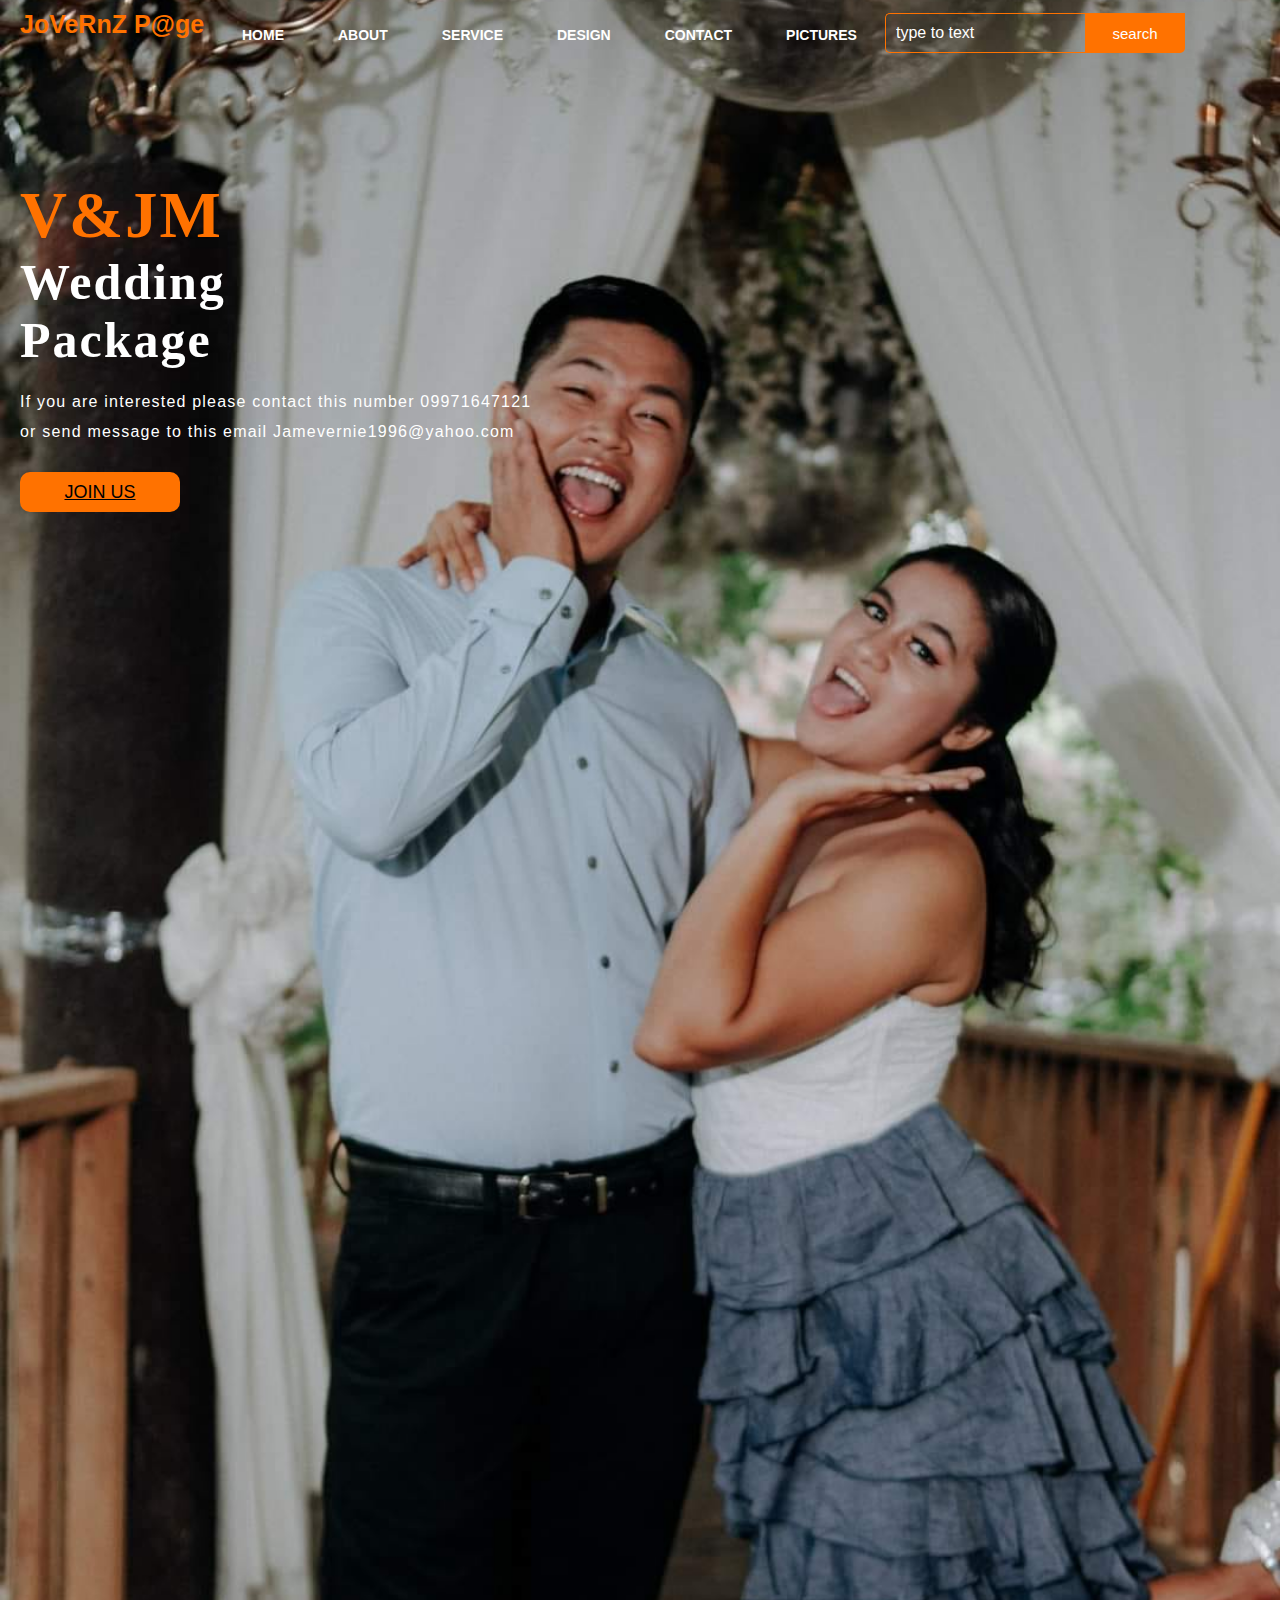
<file: index 3.html>
<!DOCTYPE html>
<html lang="en">
<head>
    <title>Wedding Page</title>
    <link rel="stylesheet" href="design.css">

    <scripts src="jquery.js"></script>
</head>

<body>
    <div class="main"></div>
    <div class="Vernie">
        <div class="nav">
            <div class="icon">
                <h2 class="logo">JoVeRnZ P@ge</h2>
            </div>

            <div class="menu">
                
                <ul>
                    <li><a href="">HOME</a></li>
                    <li><a href="">ABOUT</a></li>
                    <li><a href="">SERVICE</a></li>
                    <li><a href="">DESIGN</a></li>
                    <li><a href="">CONTACT</a></li>
                    <li><a href="">PICTURES</a></li>
                </ul>
            </div>
            
            <div class="search">
                <input class="srch" type="search" name="" placeholder="type to text">
                <a href="#"><button class="btn">search</button></a>
            </div>

        </div>
        <div class="content">
            <h1> <span>V&JM</span> <br> Wedding <br>Package</h1>
            <br>
            <p class="par">If you are interested please contact this number 09971647121
                 <br> or send message to this email Jamevernie1996@yahoo.com</p>

            <button class="cn"><a href="#">JOIN US</a></button>
        
        <body>
            
        </body>
</body>
</html>
</file>
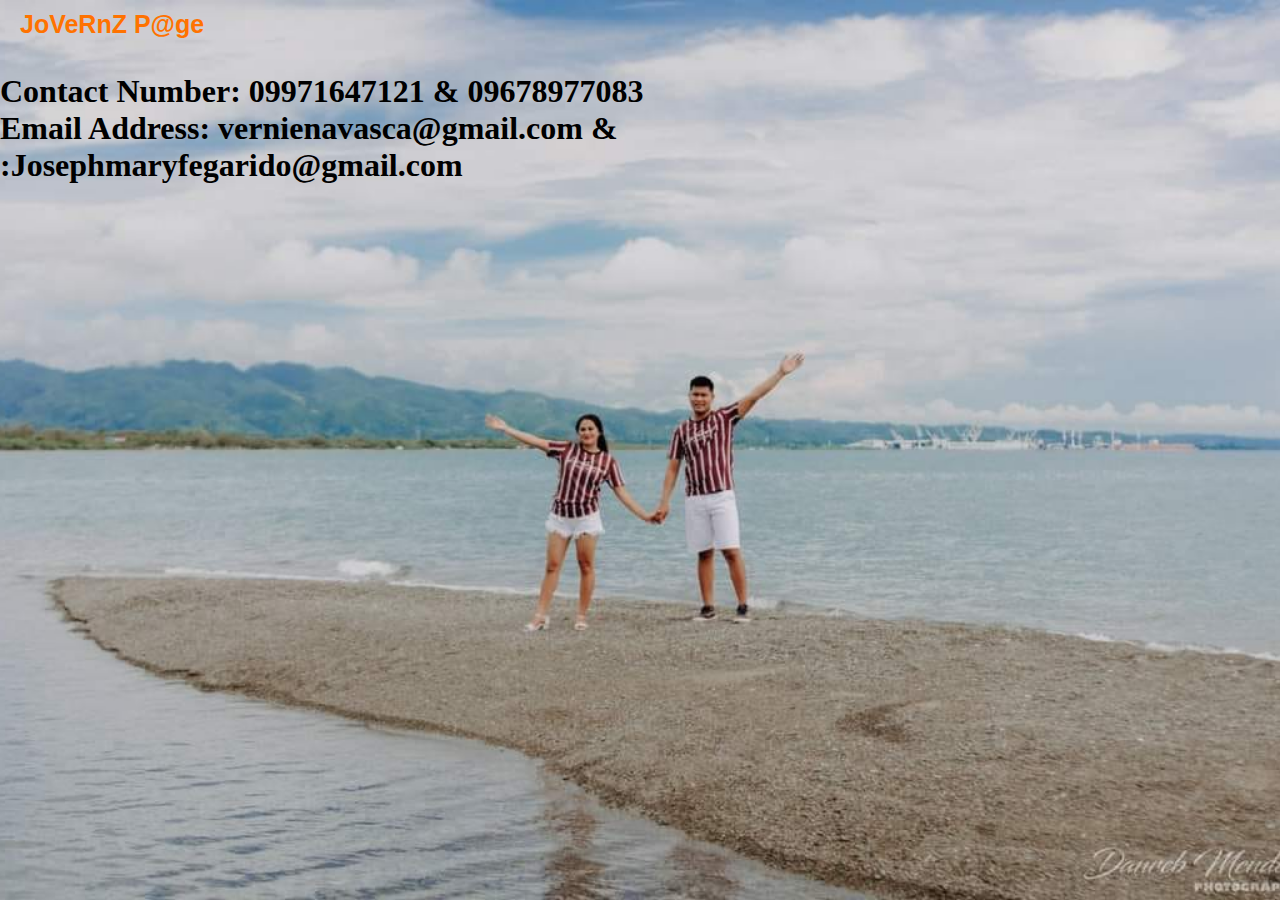
<file: index2.html>
<!DOCTYPE html>
<html lang="en">
<head>
    <title>Wedding Page 2</title>
    <link rel="Icon" href="logo_2-removebg-preview.png">
    <link rel="stylesheet" href="design2.css">
</head>

<body>
    <div class="main"></div>
    <div class="Vernie">
        <div class="nav">
            <div class="icon">
                <h2 class="logo">JoVeRnZ P@ge</h2>
            </div>
    <div>

</div>
</div class="content">
    <br>
    <br>
    <h1>
        <br> Contact Number: 09971647121 & 09678977083
        <br>Email Address: vernienavasca@gmail.com &
        <br>:Josephmaryfegarido@gmail.com
     </h1>
    <div>
    </div>
</body>
</html>
</file>
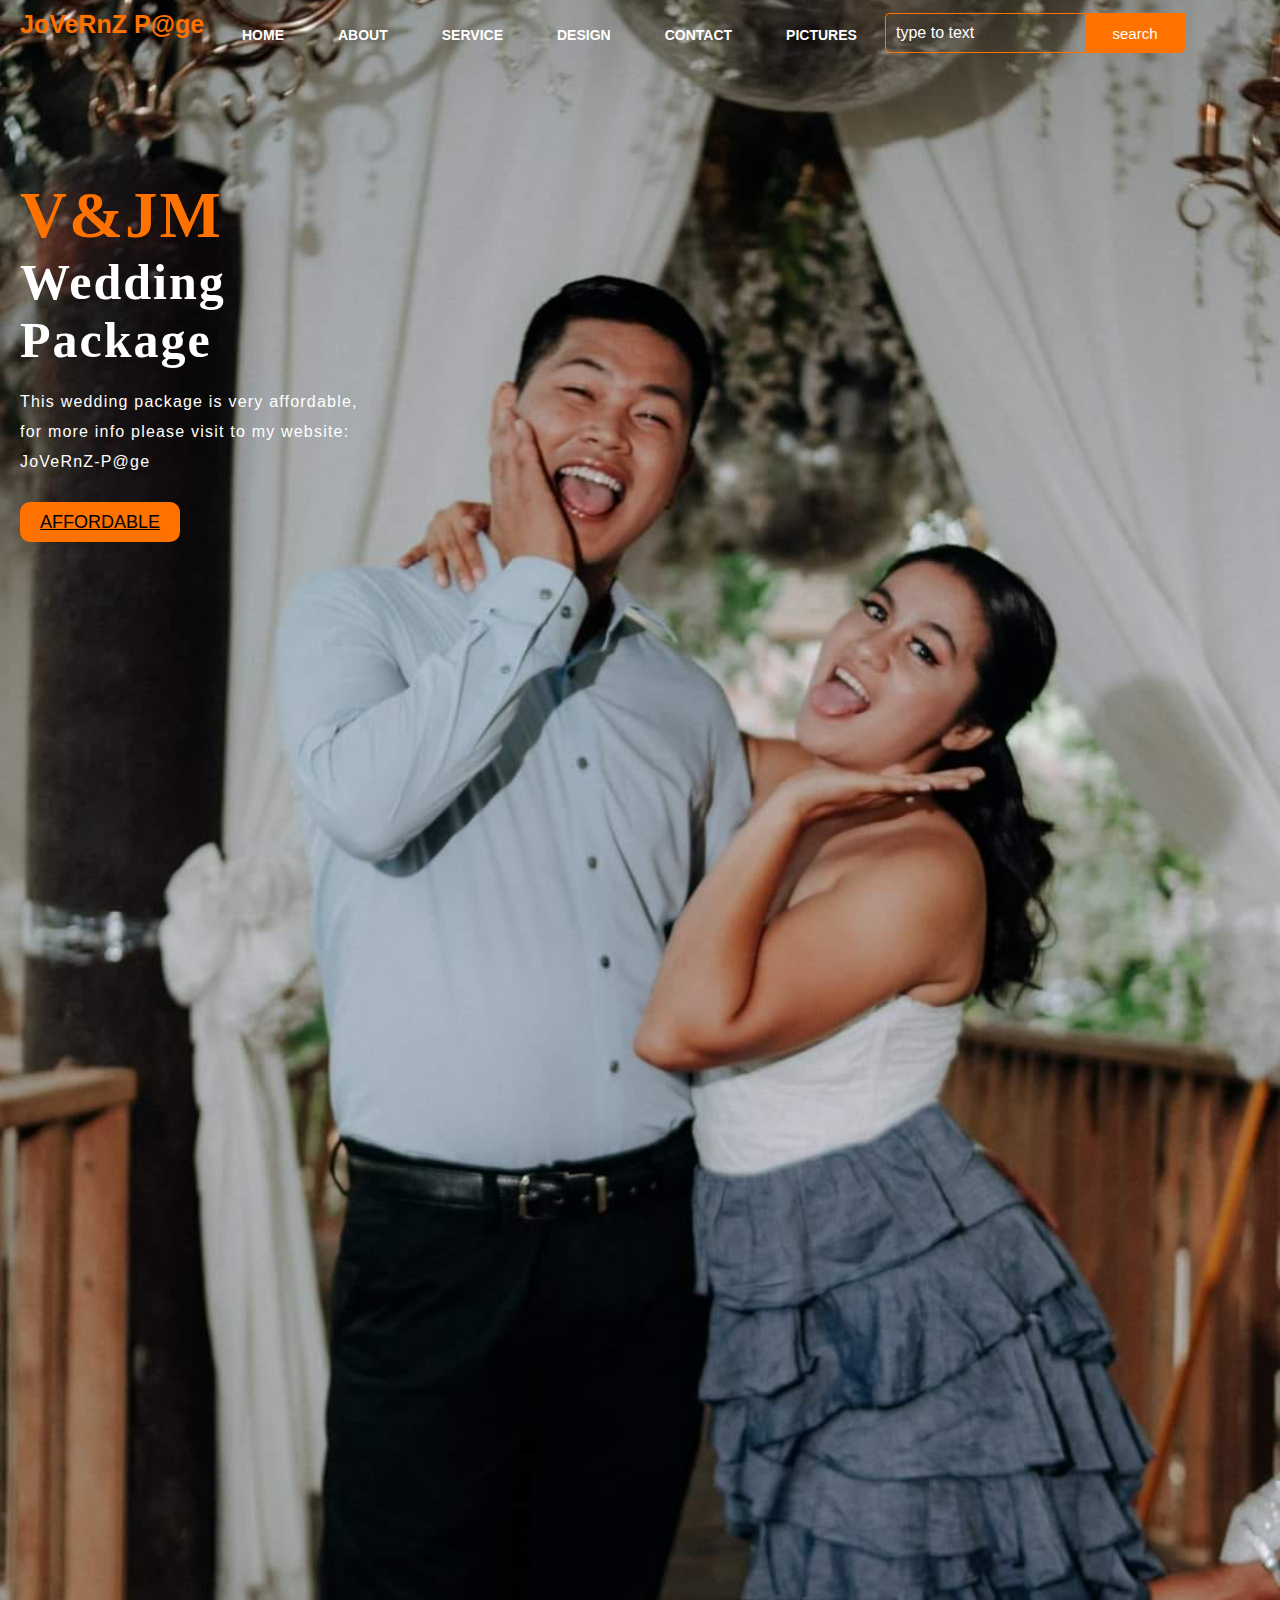
<file: index4.html>
<!DOCTYPE html>
<html lang="en">
<head>
    <title>Wedding Page</title>
    <link rel="Icon" href="logo_2-removebg-preview.png">
    <link rel="stylesheet" href="design.css">

    <scripts src="jquery.js"></script>
</head>

<body>
    <div class="main"></div>
    <div class="Vernie">
        <div class="nav">
            <div class="icon">
                <h2 class="logo">JoVeRnZ P@ge</h2>
            </div>

            <div class="menu">
                
                <ul>
                    <li><a href="index.html">HOME</a></li>
                    <li><a href="">ABOUT</a></li>
                    <li><a href="">SERVICE</a></li>
                    <li><a href="Pictures/w b 5.jpg">DESIGN</a></li>
                    <li><a href="index2.html">CONTACT</a></li>
                    <li><a href="Pictures/W P 4.jpg">PICTURES</a></li>
                </ul>
            </div>
            
            <div class="search">
                <input class="srch" type="search" name="" placeholder="type to text">
                <a href="#"><button class="btn">search</button></a>
            </div>

        </div>
        <div class="content">
            <h1> <span>V&JM</span> <br> Wedding <br>Package</h1>
            <br>
            <p class="par">This wedding package is very affordable,
                 <br>for more info please visit to my website: 
                 <br> JoVeRnZ-P@ge</p>

            <button class="cn"><a href="#">AFFORDABLE</a></button>
                </div>
        
        <body>
            
        </body>
</body>
</html>
</file>
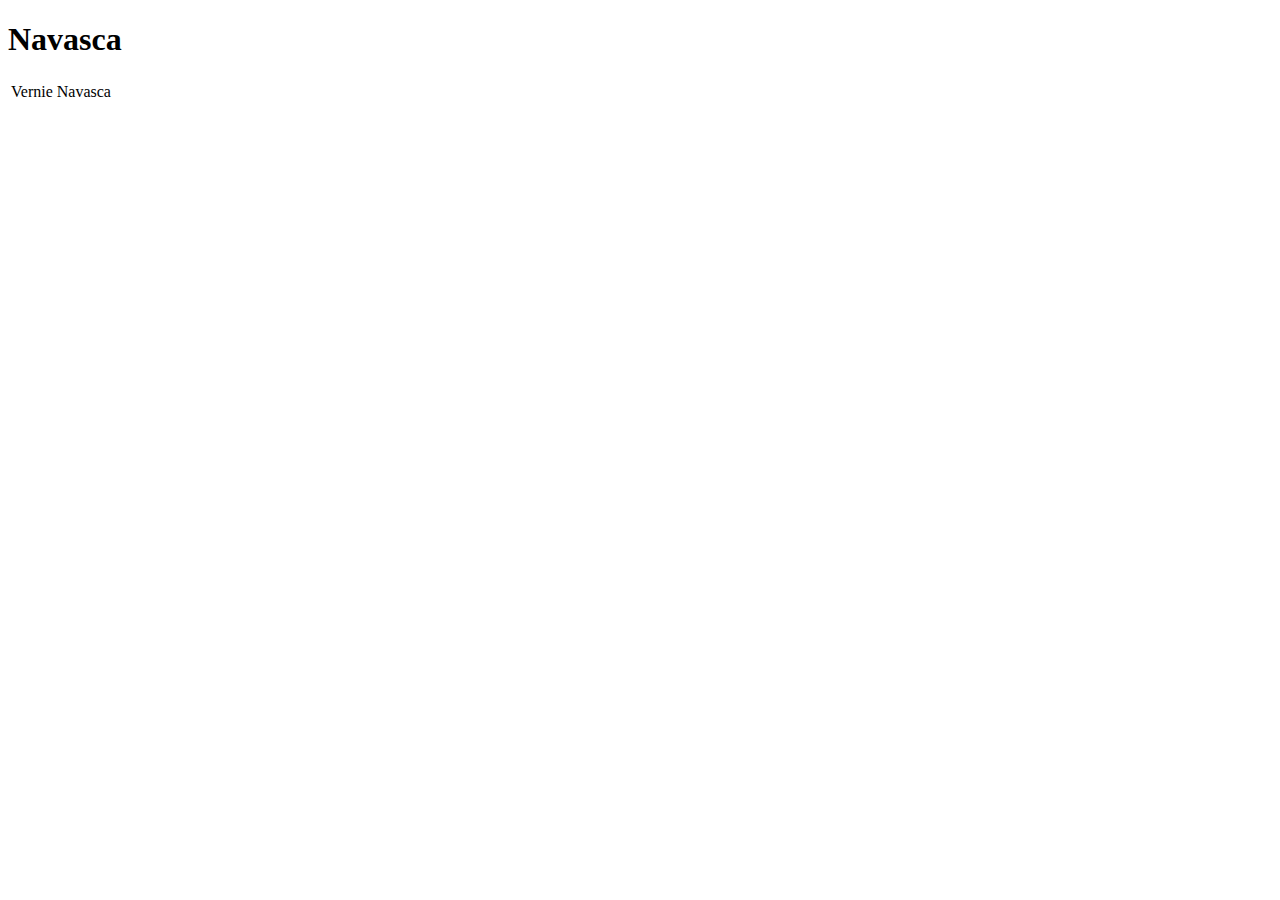
<file: Sample_file 2.html>
<!DOCTYPE html>
<html lang="en">
<head>
    <meta charset="UTF-8">
    <meta http-equiv="X-UA-Compatible" content="IE=edge">
    <meta name="viewport" content="width=device-width, initial-scale=1.0">
    <title>Vernie</title>
</head>
<body>
    <h1>Navasca</h1>
<table>
    <tr>
<td>Vernie Navasca</td>
    </tr>

    <tr>
        <td></td>
        <td></td>
        <td></td>
        <td></td>
        <td></td>
    </tr>
    <tr>
        <td></td>
        <td></td>
        <td></td>
        <td></td>
        <td></td>
    </tr>
</table>
</body>
</html>
</file>
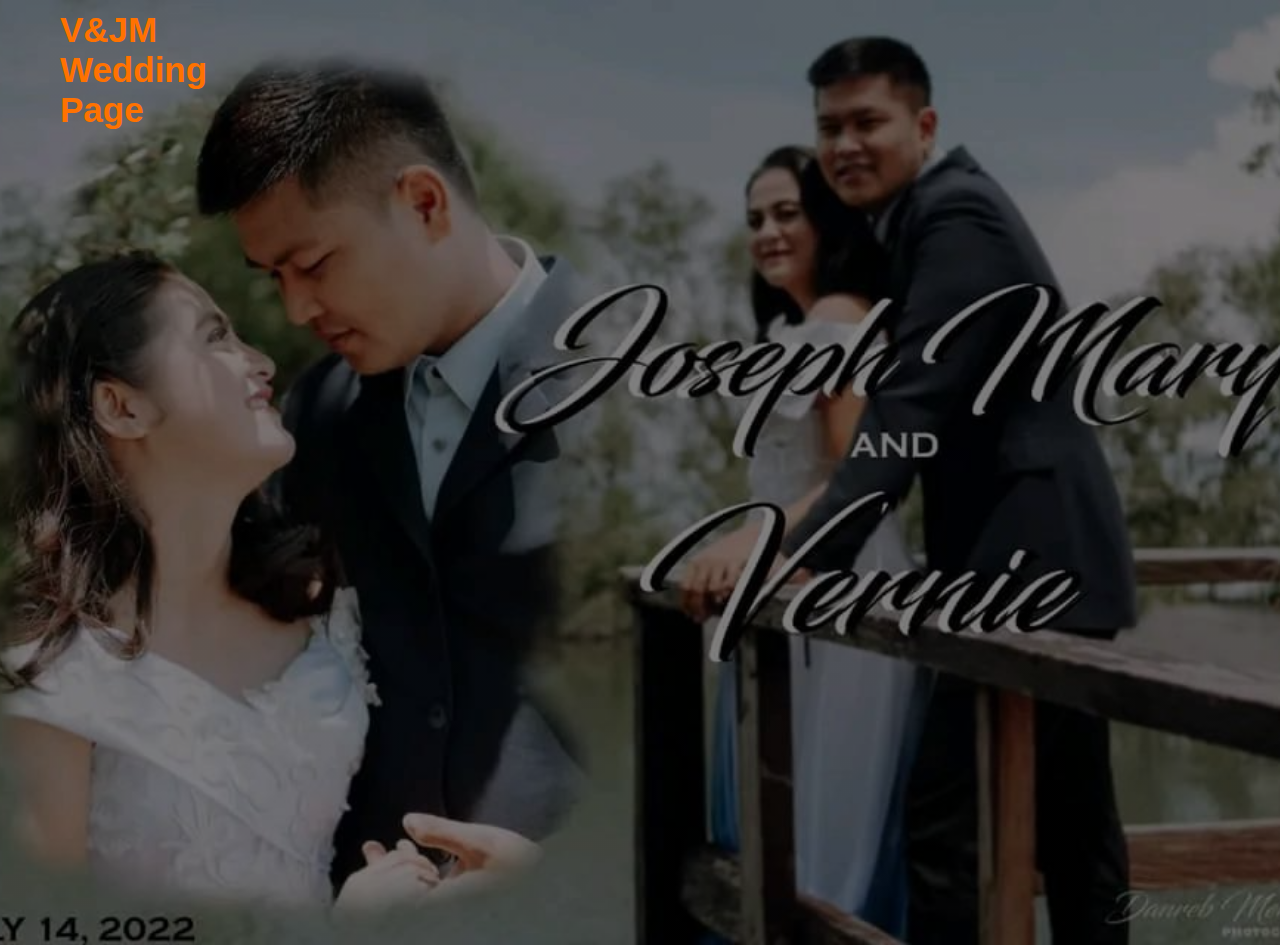
<file: vernie.html>
<!DOCTYPE html>
 <html lang="en">
 <head>
 	<title>Vernie Wedding Package</title> 
	<link rel="Icon" href="logo_2-removebg-preview.png">
	<link rel="stylesheet" href="style.css">
 </head>
 <body>
	<div class="main">
		<div class="navbar">
			<div class="icon">
				<h2 class="logo">V&JM Wedding Page</h2>
			</div>
</file>
<file: design.css>
*{
    margin: 0;
    padding: 0;

}

.Vernie{
    width: 100%;
    background: linear-gradient(to top, rgba(0,0,0,0.5)50%,rgba(0,0,0,0.5)50%);
    background-image: url(vern\ 1.jpg);
    background-position: center;
    background-size: cover;
    height: 180vh;
    margin: 0;
}

.navbar{
    width: 1200px;
    height: 75px;
    margin: auto;
}

.icon{
    width: 215px;
    float: left;
    height: 70px;

}

.logo{
    color: #ff7200;
    font-size: 25px;
    font-family: Arial;
    padding-left: 20px;
    float: left;
    padding-top: 10px;

}

.menu{
    width: 400px;
    float: left;
    height: 70px;
}

ul{
    float: left;
    display: flex;
    justify-content: center;
    align-items: center;

}

ul{
    float: left;
    display: flex;
    justify-content: center;
    align-items: center;
}

ul li{
    list-style: none;
    margin-left: 62px;
    margin: 27px;
    font-size: 14px;
}

ul li a{
text-decoration: none;
color: #fff;
font-family: Arial;
font-weight: bold;
transition: 0.1s ease-in-out;
}

ul li a:hover{
    color: #ff7200;
}

.search{
    width: 330px;
float: left;
margin-left: 270px;
}

.srch{
    font-family: 'Times New Roman';
    width: 200px;
    height: 40px;
    background: transparent;
    border: 1px solid #ff7200;
    margin-top: 13px;
    color: #fff;
    border-right: none;
    font-size: 16px;
    float: left;
    padding: 10px;
    border-bottom-left-radius: 5px;
    border-top-left-radius: 5px;
}

.btn{
    width: 100px;
    height: 40px;
    background: #ff7200;
    border: 2px solid #ff7200;
    margin-top: 13px;
    color: #fff;
    font-size: 15px;
    border-bottom-right-radius: 5px;
    border-bottom-right-radius: 5px;
}

.btn:focus{
    outline: none;
}

.srch:focus{
    outline: none;
}

.content{
    width: 1200px;
    height: auto;
    margin: auto;
    color: #fff;
    float: left;
}

.content .par{
    padding-left: 20px;
    padding-bottom: 25px;
    font-family: Arial;
    letter-spacing: 1.2px;
    line-height: 30px;
}

.content h1{
    font-family: 'Times New Roman';
    font-size: 50px;
    padding-left: 20px;
    margin-top: 9%;
    letter-spacing: 2px;
}

.content .cn{
    width: 160px;
    height: 40px;
    background: #ff7200;
    border: none;
    margin-bottom: 10px;
    margin-left: 20px;
    font-size: 18px;
    border-radius: 10px;
    cursor: pointer;
    transition: .4s ease;

}

.content .cn a{
    color: #000;
    transition: .3s ease;
}

.cn:hover{
    background-color: #fff;
}

.content span{
    color: #ff7200;
    font-size: 65px;
}

.form{
    margin:-20% ;
    margin-right: 20px;
    float: right;
    padding: 0;
    width: 220px;
    height: 380px;
    background: linear-gradient(to top, rgba(0,0,0,0.8)50%,rgba(0,0,0,0.8)50%);
    position: absolute;
    top: 380px;
    left: 1275px;
    border-radius: 10px;
    padding: 30px;
}

.form h2{
    width: 203px;
    font-family: sans-serif;
    text-align: center;
    color: #ff7200;
    font-size: 22px;
    background-color: #fff;
    border-radius: 10px;
    margin: 2px;
    padding: 8px;
}

.form input{
    width: 210px;
    height: 35px;
    background: transparent;
    border-bottom: 1px solid #ff7200;
    border-top: none;
    border-right: none;
    color: #fff;
    font-size: 15px;
    letter-spacing: 1px;
    margin-top: 30px;
    font-family: sans-serif;
}

.form input:focus{
    outline: none;
}

::placeholder{
    color: #fff;
    font-family: Arial;
}

.btnn{
    width: 215px;
    height: 40px;
    background: #ff7200;
    border: none;
    margin-top: 30px;
    font-size: 18px;
    border-radius: 10px;
    cursor: pointer;
    color: #fff;
    transition: 0.2s ease;
}

.btnn:hover{
    background: #fff;
    color: #ff7200;
}

.btnn a{
    text-decoration: none;
    color: #000f;
    font-weight: bold;
}
.form .link{
    font-family: Arial, Helvetica, sans-serif;
    font-size: 17px;
    padding-top: 20px;
    text-align: center;
}

.form .link a{
    text-decoration: none;
    color: #ff7200;
}

.liw{
    padding-top: 15px;
    padding-bottom: 10px;
    text-align: center;
}

.icon a{
    text-decoration: none;
    color: #ff7200;
}

.icons ion-icon{
    color: #fff;
    font-size: 30px;
    padding-left: 14px;
    padding-top: 5px;
    transition: 0.3s ease;
}

.icon ion-icon:hover{
color: #fff;
}
</file>
<file: design2.css>
*{
    margin: 0;
    padding: 0;

}

.Vernie{
    width: 100%;
    background: linear-gradient(to top, rgba(0,0,0,0.5)50%,rgba(0,0,0,0.5)50%);
    background-image: url(vern\ 4.jpg);
    background-position: center;
    background-size: cover;
    height: 100vh;
    margin: 0;
}

.navbar{
    width: 1000px;
    height: 50px;
    margin: auto;
}


.icon{
    width: 215px;
    float: left;
    height: 70px;

}

.logo{
    color: #ff7200;
    font-size: 25px;
    font-family: Arial;
    padding-left: 20px;
    float: left;
    padding-top: 10px;

}
</file>
<file: style.css>
*{
    margin: 0;
    padding: 0;
}
.main{
    width: 100%;
    background: linear-gradient(to top, rgba(0,0,0,0.5)50%,rgba(0,0,0,0.5)50%), url(../css/vern.jpg);
    background-position: center;
    background-size: cover;
    height: 105vh;
    
}
.navbar{
    width: 1200px;
    height: 75px;
    margin: auto;
}
.icon{
    width: 200px;
    float: left;
    height: 70px;
}
.logo{
    color: #ff7200;
    font-size: 35px;
    font-family: Arial;
    padding-left: 20px;
    float: left;
    padding-top: 10px;
}
.menu{
    width: 400px;
    float: left;
    height: 70px;
}
ul{
    float: left;
    display: flex;
    justify-content: center;
    align-items: center;
}
ul li{
    list-style: none;
    margin-left: 62px;
    margin-top: 27px;
    font-size: 14px;
}
ul li a{
    text-decoration: none;
    color: #fff;
    font-family: Arial;
    font-weight: bold;
    transition: 0.4s ease-in-out;
}
ul li a:hover{
    color: #ff7200;
}
.search{
    width: 330ox;
    float: left;
    margin-left: 270px;
}
.srch{
    font-family: 'Times New Roman';
    width: 200px;
    height: 40px; 
    
    background: transparent;
    border: 1px solid #ff7200;
    margin-top: 13px;
    color: #fff;
    border-right: none;
    font-size: 16px;
    float: left;
    padding: 10px;
    border-bottom-left-radius: 5px;
    border-top-left-radius: 5px;
}
</file>
